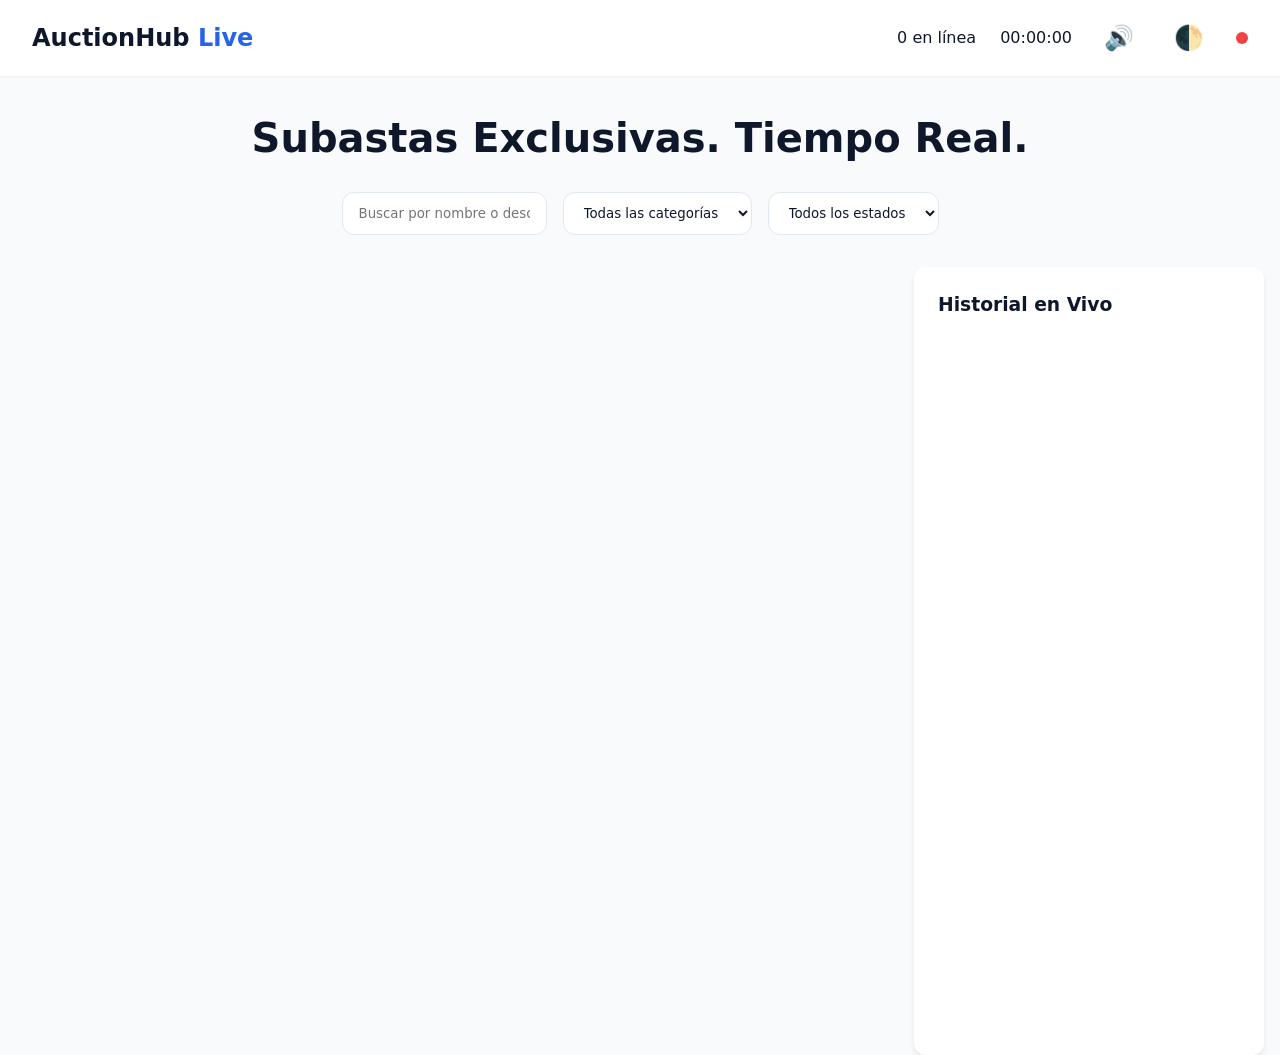
<file: index.html>
<!DOCTYPE html>
<html lang="es">
<head>
    <meta charset="UTF-8">
    <meta name="viewport" content="width=device-width, initial-scale=1.0">
    <title>AuctionHub Live - Subastas en Tiempo Real</title>
    <link rel="stylesheet" href="style.css">
    <link rel="stylesheet" href="components.css">
</head>
<body>
    <div id="offline-banner" class="offline-banner hidden">
        <span>Conexión perdida. Intentando reconectar...</span>
    </div>

    <header class="navbar">
        <div class="brand">
            <h1>AuctionHub <span>Live</span></h1>
        </div>
        <div class="nav-controls">
            <span class="active-users"><span id="users-count">0</span> en línea</span>
            <span class="clock" id="global-clock">00:00:00</span>
            <button id="toggle-audio" class="btn-icon">🔊</button>
            <button id="toggle-theme" class="btn-icon">🌓</button>
            <div id="connection-status" class="status-indicator disconnected"></div>
        </div>
    </header>

    <main class="container layout-main">
        <section class="hero">
            <h2>Subastas Exclusivas. Tiempo Real.</h2>
            <div class="filters">
                <input type="text" id="search-input" placeholder="Buscar por nombre o descripción...">
                <select id="category-filter">
                    <option value="all">Todas las categorías</option>
                    <option value="arte">Arte</option>
                    <option value="tecnologia">Tecnología</option>
                    <option value="vehiculos">Vehículos</option>
                </select>
                <select id="status-filter">
                    <option value="all">Todos los estados</option>
                    <option value="active">Activas</option>
                    <option value="paused">Pausadas</option>
                    <option value="closed">Finalizadas</option>
                </select>
            </div>
        </section>

        <div class="grid-layout">
            <section class="products-section">
                <div id="products-container" class="products-grid"></div>
            </section>
            
            <aside class="live-feed">
                <h3>Historial en Vivo</h3>
                <div id="bids-feed-container" class="feed-container"></div>
            </aside>
        </div>
    </main>

    <div id="bid-modal" class="modal">
        <div class="modal-content">
            <span class="close-modal">&times;</span>
            <h3 id="modal-product-title">Producto</h3>
            <p>Precio actual: <strong id="modal-current-price">$0</strong></p>
            <form id="bid-form">
                <input type="hidden" id="modal-product-id">
                <input type="text" id="bidder-alias" placeholder="Tu Alias" required autocomplete="off">
                <input type="number" id="bid-amount" placeholder="Monto de la puja" required step="any">
                <button type="submit" class="btn btn-primary full-width">Confirmar Puja</button>
            </form>
        </div>
    </div>

    <div id="toast-container" class="toast-container"></div>

    <script type="module" src="app.js"></script>
    <script>
        if ('serviceWorker' in navigator) {
            window.addEventListener('load', () => {
                navigator.serviceWorker.register('./sw.js');
            });
        }
    </script>
</body>
</html>
</file>
<file: style.css>
:root {
    --bg-primary: #f8fafc;
    --bg-secondary: #ffffff;
    --text-primary: #0f172a;
    --text-secondary: #475569;
    --border-color: #e2e8f0;
    --accent-primary: #2563eb;
    --accent-hover: #1d4ed8;
    --success: #10b981;
    --warning: #f59e0b;
    --danger: #ef4444;
    --shadow-sm: 0 1px 2px 0 rgb(0 0 0 / 0.05);
    --shadow-md: 0 4px 6px -1px rgb(0 0 0 / 0.1);
    --shadow-lg: 0 10px 15px -3px rgb(0 0 0 / 0.1);
    --radius: 12px;
    --transition: all 0.3s cubic-bezier(0.4, 0, 0.2, 1);
    --font-family: system-ui, -apple-system, sans-serif;
}

[data-theme="dark"] {
    --bg-primary: #0f172a;
    --bg-secondary: #1e293b;
    --text-primary: #f8fafc;
    --text-secondary: #94a3b8;
    --border-color: #334155;
    --shadow-sm: 0 1px 2px 0 rgb(0 0 0 / 0.3);
    --shadow-md: 0 4px 6px -1px rgb(0 0 0 / 0.4);
    --shadow-lg: 0 10px 15px -3px rgb(0 0 0 / 0.5);
}

* {
    margin: 0;
    padding: 0;
    box-sizing: border-box;
}

body {
    font-family: var(--font-family);
    background-color: var(--bg-primary);
    color: var(--text-primary);
    line-height: 1.5;
    transition: background-color var(--transition), color var(--transition);
}

.container {
    max-width: 1400px;
    margin: 0 auto;
    padding: 0 1rem;
}

.navbar {
    display: flex;
    justify-content: space-between;
    align-items: center;
    padding: 1rem 2rem;
    background-color: var(--bg-secondary);
    box-shadow: var(--shadow-sm);
    position: sticky;
    top: 0;
    z-index: 100;
}

.brand h1 {
    font-size: 1.5rem;
    font-weight: 800;
}

.brand span {
    color: var(--accent-primary);
}

.nav-controls {
    display: flex;
    align-items: center;
    gap: 1.5rem;
}

.hero {
    margin: 2rem 0;
    text-align: center;
}

.hero h2 {
    font-size: 2.5rem;
    margin-bottom: 1.5rem;
}

.filters {
    display: flex;
    gap: 1rem;
    justify-content: center;
    flex-wrap: wrap;
}

input, select, textarea {
    padding: 0.75rem 1rem;
    border: 1px solid var(--border-color);
    border-radius: var(--radius);
    background-color: var(--bg-secondary);
    color: var(--text-primary);
    font-family: inherit;
    outline: none;
    transition: border-color var(--transition);
}

input:focus, select:focus, textarea:focus {
    border-color: var(--accent-primary);
}

.grid-layout {
    display: grid;
    grid-template-columns: 1fr 350px;
    gap: 2rem;
    align-items: start;
}

.products-grid {
    display: grid;
    grid-template-columns: repeat(auto-fill, minmax(300px, 1fr));
    gap: 1.5rem;
}

.live-feed {
    background-color: var(--bg-secondary);
    border-radius: var(--radius);
    padding: 1.5rem;
    box-shadow: var(--shadow-md);
    position: sticky;
    top: 5rem;
    height: calc(100vh - 7rem);
    display: flex;
    flex-direction: column;
}

.feed-container {
    flex: 1;
    overflow-y: auto;
    margin-top: 1rem;
    display: flex;
    flex-direction: column;
    gap: 0.75rem;
}

.admin-layout {
    padding-top: 2rem;
    display: flex;
    flex-direction: column;
    gap: 2rem;
}

.dashboard-kpis {
    display: grid;
    grid-template-columns: repeat(auto-fit, minmax(200px, 1fr));
    gap: 1.5rem;
}

.kpi-card {
    background-color: var(--bg-secondary);
    padding: 1.5rem;
    border-radius: var(--radius);
    box-shadow: var(--shadow-md);
    text-align: center;
}

.kpi-card h3 {
    font-size: 1rem;
    color: var(--text-secondary);
    margin-bottom: 0.5rem;
}

.kpi-card p {
    font-size: 2rem;
    font-weight: 700;
    color: var(--accent-primary);
}

.admin-controls {
    display: grid;
    grid-template-columns: 2fr 1fr;
    gap: 1.5rem;
}

.panel {
    background-color: var(--bg-secondary);
    padding: 1.5rem;
    border-radius: var(--radius);
    box-shadow: var(--shadow-md);
}

.form-row {
    display: grid;
    grid-template-columns: 1fr 1fr;
    gap: 1rem;
    margin-bottom: 1rem;
}

form {
    display: flex;
    flex-direction: column;
    gap: 1rem;
    margin-top: 1rem;
}

.global-actions {
    display: flex;
    flex-direction: column;
    gap: 1rem;
    margin-top: 1rem;
}

.mt-20 {
    margin-top: 1.25rem;
}

.table-responsive {
    overflow-x: auto;
    margin-top: 1rem;
}

table {
    width: 100%;
    border-collapse: collapse;
}

th, td {
    padding: 1rem;
    text-align: left;
    border-bottom: 1px solid var(--border-color);
}

th {
    font-weight: 600;
    color: var(--text-secondary);
}

@media (max-width: 992px) {
    .grid-layout {
        grid-template-columns: 1fr;
    }
    .live-feed {
        height: 400px;
        position: static;
    }
    .admin-controls {
        grid-template-columns: 1fr;
    }
}

@media (max-width: 600px) {
    .form-row {
        grid-template-columns: 1fr;
    }
    .nav-controls .clock {
        display: none;
    }
    .hero h2 {
        font-size: 1.75rem;
    }
}
</file>
<file: components.css>
.btn {
    display: inline-block;
    padding: 0.75rem 1.5rem;
    font-weight: 600;
    border: none;
    border-radius: var(--radius);
    cursor: pointer;
    transition: var(--transition);
    text-align: center;
    font-size: 1rem;
}

.btn-primary {
    background-color: var(--accent-primary);
    color: #ffffff;
}

.btn-primary:hover {
    background-color: var(--accent-hover);
    transform: translateY(-2px);
}

.btn-success {
    background-color: var(--success);
    color: #ffffff;
}

.btn-danger {
    background-color: var(--danger);
    color: #ffffff;
}

.btn-warning {
    background-color: var(--warning);
    color: #ffffff;
}

.btn-outline {
    background-color: transparent;
    border: 2px solid var(--border-color);
    color: var(--text-primary);
}

.btn-outline:hover {
    border-color: var(--accent-primary);
}

.btn-icon {
    background: none;
    border: none;
    font-size: 1.5rem;
    cursor: pointer;
    padding: 0.5rem;
    border-radius: 50%;
    transition: var(--transition);
}

.btn-icon:hover {
    background-color: var(--border-color);
}

.full-width {
    width: 100%;
}

.card {
    background-color: var(--bg-secondary);
    border-radius: var(--radius);
    overflow: hidden;
    box-shadow: var(--shadow-sm);
    transition: var(--transition);
    display: flex;
    flex-direction: column;
}

.card:hover {
    box-shadow: var(--shadow-lg);
    transform: translateY(-4px);
}

.card-img {
    height: 200px;
    width: 100%;
    object-fit: cover;
}

.card-body {
    padding: 1.5rem;
    display: flex;
    flex-direction: column;
    flex: 1;
}

.card-header {
    display: flex;
    justify-content: space-between;
    align-items: flex-start;
    margin-bottom: 1rem;
}

.card-title {
    font-size: 1.25rem;
    font-weight: 700;
    margin-bottom: 0.5rem;
}

.badge {
    padding: 0.25rem 0.75rem;
    border-radius: 9999px;
    font-size: 0.75rem;
    font-weight: 700;
    text-transform: uppercase;
}

.badge-live {
    background-color: rgba(16, 185, 129, 0.2);
    color: var(--success);
    animation: pulse 2s infinite;
}

.badge-paused {
    background-color: rgba(245, 158, 11, 0.2);
    color: var(--warning);
}

.badge-closed {
    background-color: rgba(239, 68, 68, 0.2);
    color: var(--danger);
}

.price-container {
    margin-top: auto;
    padding-top: 1rem;
    border-top: 1px solid var(--border-color);
    display: flex;
    justify-content: space-between;
    align-items: center;
}

.price-value {
    font-size: 1.5rem;
    font-weight: 800;
    color: var(--accent-primary);
    transition: color 0.3s ease;
}

.price-flash {
    color: var(--success) !important;
    transform: scale(1.1);
}

.timer {
    font-family: monospace;
    font-size: 1.1rem;
    font-weight: 600;
}

.timer.danger {
    color: var(--danger);
}

.modal {
    display: none;
    position: fixed;
    inset: 0;
    background-color: rgba(0, 0, 0, 0.5);
    z-index: 1000;
    align-items: center;
    justify-content: center;
    backdrop-filter: blur(4px);
    opacity: 0;
    transition: opacity 0.3s ease;
}

.modal.open {
    display: flex;
    opacity: 1;
}

.modal-content {
    background-color: var(--bg-secondary);
    padding: 2rem;
    border-radius: var(--radius);
    width: 100%;
    max-width: 400px;
    position: relative;
    transform: scale(0.9);
    transition: transform 0.3s ease;
    box-shadow: var(--shadow-lg);
}

.modal.open .modal-content {
    transform: scale(1);
}

.close-modal {
    position: absolute;
    top: 1rem;
    right: 1.5rem;
    font-size: 1.5rem;
    cursor: pointer;
    color: var(--text-secondary);
}

.toast-container {
    position: fixed;
    bottom: 2rem;
    right: 2rem;
    display: flex;
    flex-direction: column;
    gap: 1rem;
    z-index: 2000;
}

.toast {
    background-color: var(--bg-secondary);
    color: var(--text-primary);
    padding: 1rem 1.5rem;
    border-radius: var(--radius);
    box-shadow: var(--shadow-lg);
    border-left: 4px solid var(--accent-primary);
    transform: translateX(120%);
    transition: transform 0.3s cubic-bezier(0.4, 0, 0.2, 1);
    min-width: 250px;
}

.toast.show {
    transform: translateX(0);
}

.toast.success { border-left-color: var(--success); }
.toast.error { border-left-color: var(--danger); }
.toast.warning { border-left-color: var(--warning); }

.feed-item {
    padding: 0.75rem;
    border-radius: calc(var(--radius) / 2);
    background-color: var(--bg-primary);
    border-left: 3px solid var(--accent-primary);
    font-size: 0.9rem;
    animation: slideIn 0.3s ease-out forwards;
}

.feed-item.highlight {
    border-left-color: var(--warning);
    background-color: rgba(245, 158, 11, 0.1);
}

.status-indicator {
    width: 12px;
    height: 12px;
    border-radius: 50%;
}

.status-indicator.connected {
    background-color: var(--success);
    box-shadow: 0 0 8px var(--success);
}

.status-indicator.disconnected {
    background-color: var(--danger);
}

.offline-banner {
    background-color: var(--danger);
    color: #fff;
    text-align: center;
    padding: 0.5rem;
    font-weight: 600;
    position: fixed;
    top: 0;
    left: 0;
    width: 100%;
    z-index: 3000;
    transition: transform 0.3s ease;
}

.offline-banner.hidden {
    transform: translateY(-100%);
}

.confetti-container {
    position: fixed;
    inset: 0;
    pointer-events: none;
    z-index: 9999;
    overflow: hidden;
}

.confetti-particle {
    position: absolute;
    top: -10px;
    width: 10px;
    height: 10px;
    background-color: #f00;
    animation: fall linear forwards;
}

@keyframes pulse {
    0% { opacity: 1; }
    50% { opacity: 0.5; }
    100% { opacity: 1; }
}

@keyframes slideIn {
    from { opacity: 0; transform: translateX(-20px); }
    to { opacity: 1; transform: translateX(0); }
}

@keyframes fall {
    to { transform: translateY(100vh) rotate(720deg); }
}
</file>
